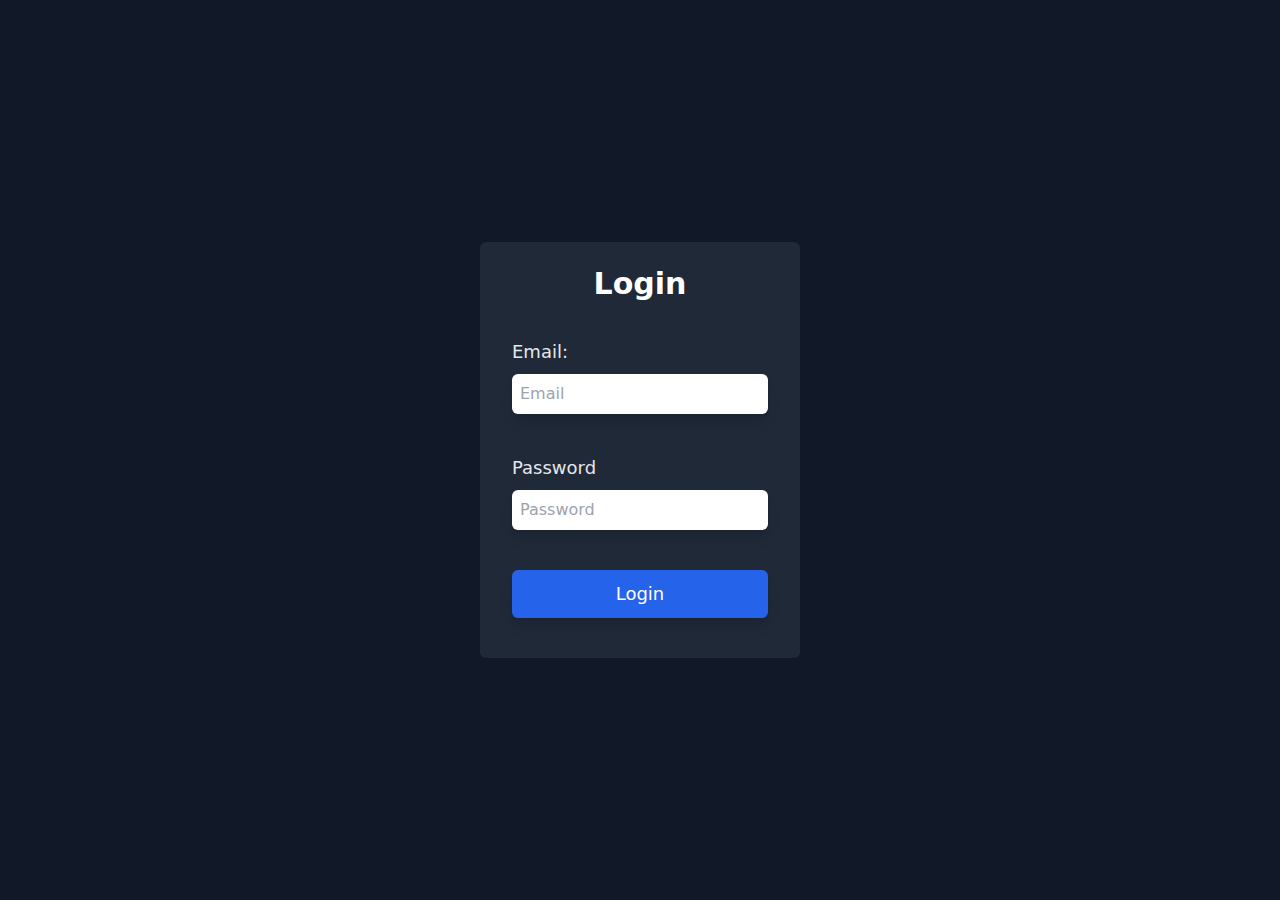
<file: login.html>
<!DOCTYPE html>
<html lang="en">
<head>
    <meta charset="UTF-8">
    <meta name="viewport" content="width=device-width, initial-scale=1.0">
    <title>Login Page</title>
    <link rel="stylesheet" href="./output.css">
</head>
<body class="bg-gray-900 flex h-screen justify-center items-center flex-col shadow-xl shadow-black">
    <div class="bg-gray-800 p-4 rounded-md w-80">
        <h1 class="text-center text-white font-bold text-3xl p-2 mb-3" >Login</h1>
        <div class="mb-2 p-4">
            <label for="" class="block text-gray-200 mb-2 text-lg ">
                Email:
            </label>
            <input type="email" name="" id="" placeholder="Email" class="rounded-md px-2 py-2 w-full shadow-lg focus:outline-none focus:outline-blue-400 focus:outline-1">
        </div>
        <div class="mb-2 p-4">
            <label for="" class="block text-gray-200 mb-2 text-lg  ">Password</label>
            <input type="password" name="" id="" placeholder="Password" class="rounded-md px-2 py-2 w-full shadow-lg focus:outline-none focus:outline-blue-400 focus:outline-1">
        </div>
        <div class="mb-2 p-4">
        <button type="submit" class="bg-blue-600 w-full rounded-md px-2 py-2.5 shadow-lg hover:bg-blue-800 text-white text-lg">Login</button>
    </div>
</div>
    
</body>
</html>
</file>
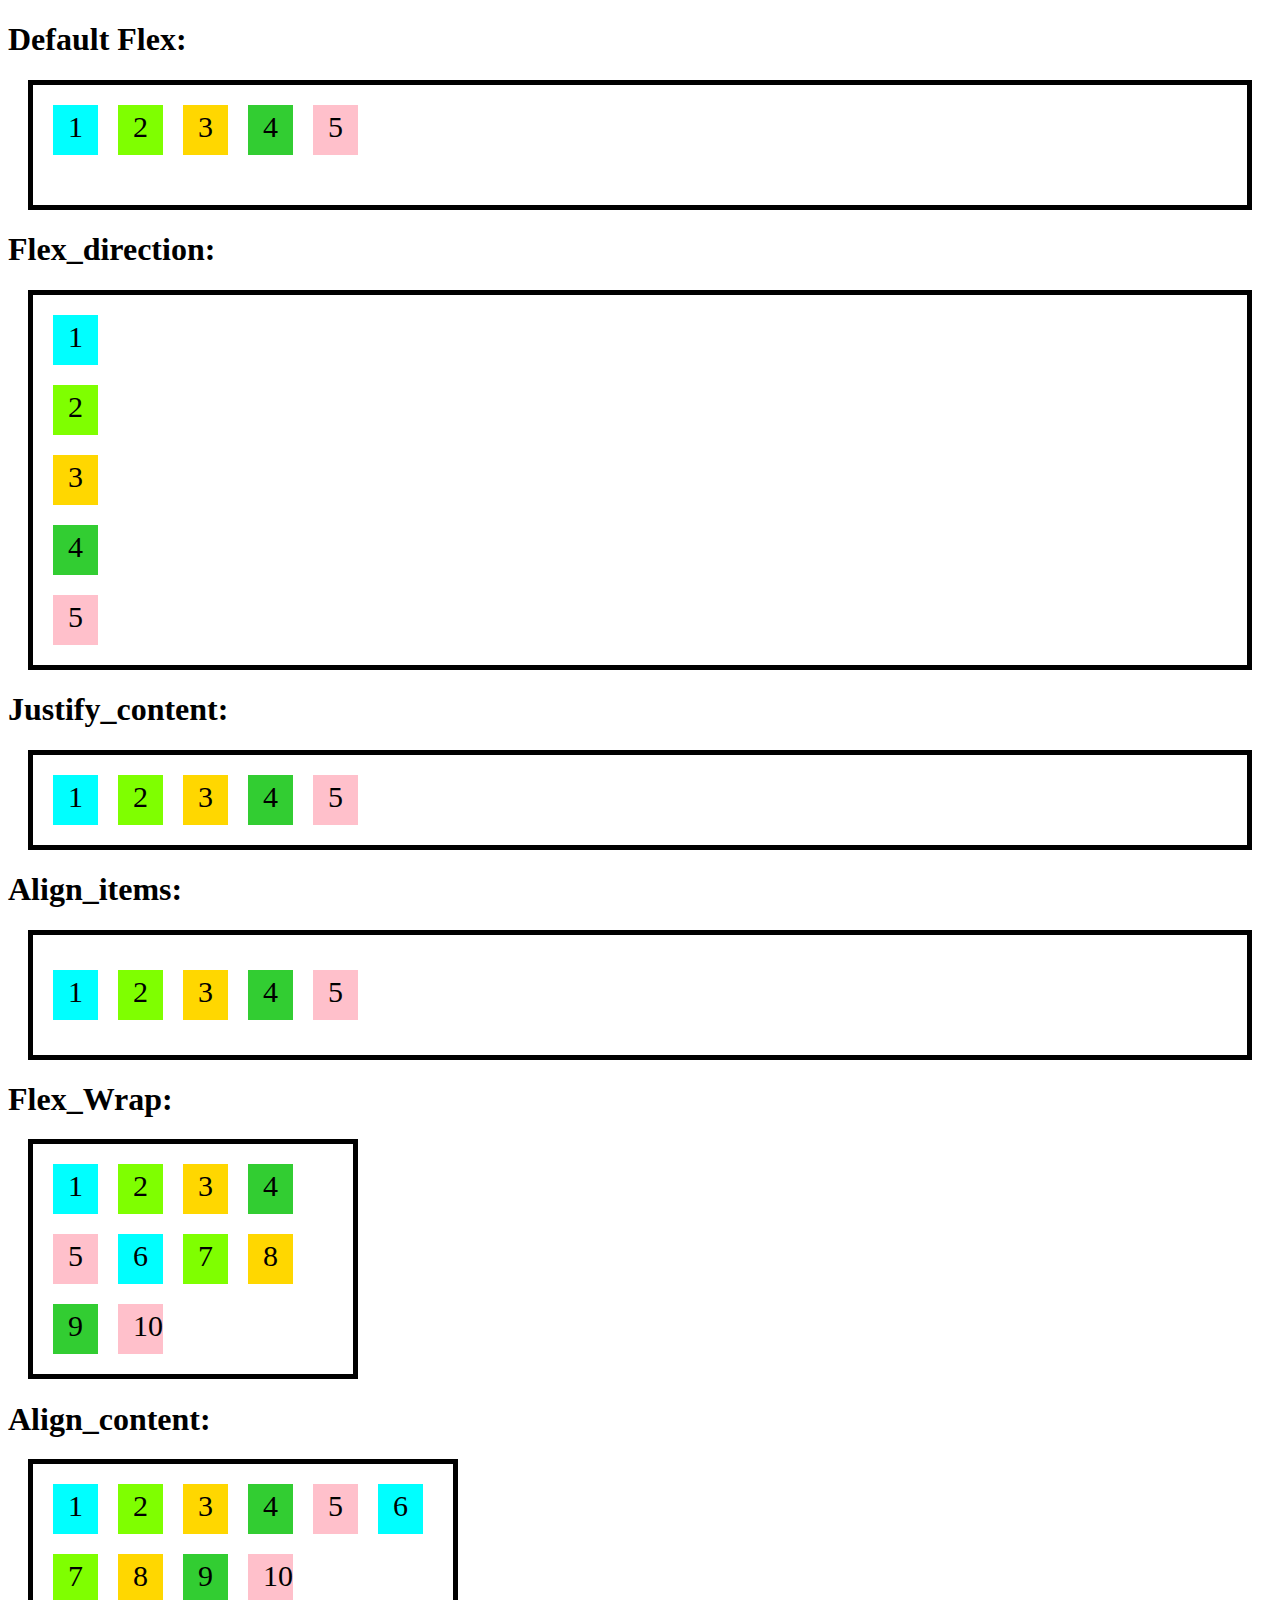
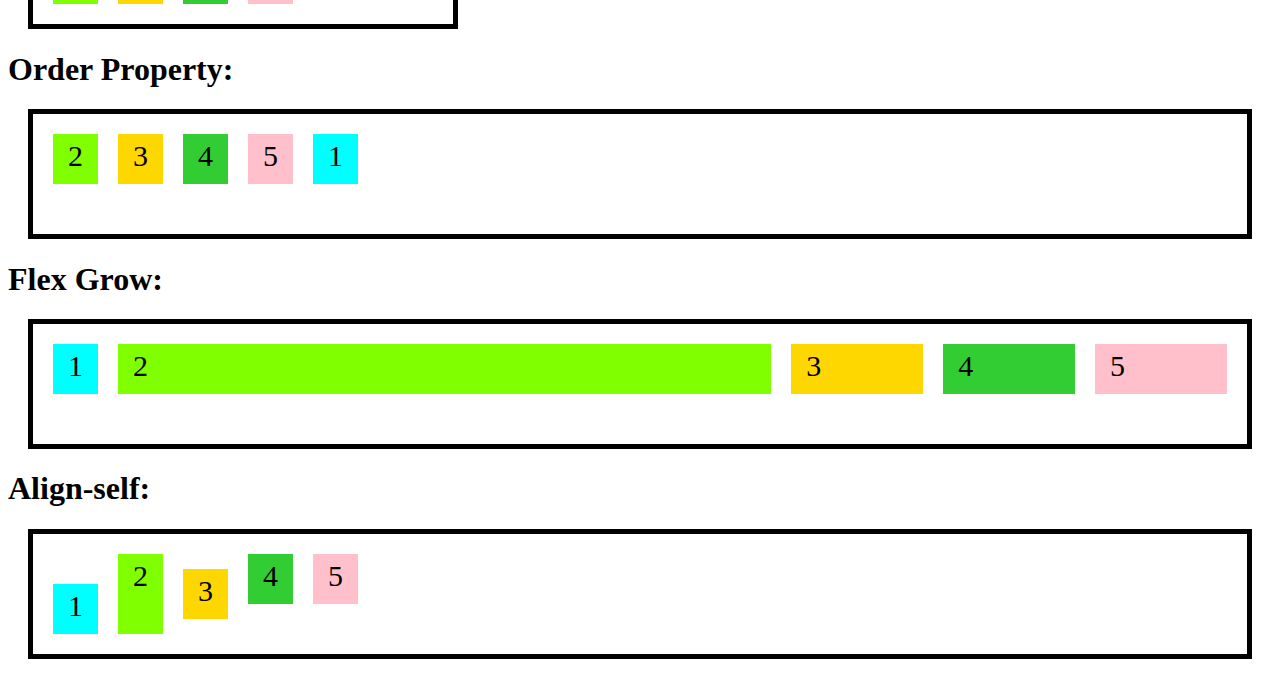
<file: 07_FlexBox/flexbox.html>
<!DOCTYPE html>
<html lang="en">
<head>
    <meta charset="UTF-8">
    <meta name="viewport" content="width=device-width, initial-scale=1.0">
    <title>FlexBox Masterclass</title>

    <style>
        .default{
            border: 5px solid black;
            height: 100px;
            margin: 20px;
            padding: 10px;
            display: flex;
        }
        .Flex_direction{
            border: 5px solid black;
            height: auto;
            margin: 20px;
            padding: 10px;
            display: flex;
            flex-direction: column;
        }

        .Justify_content{
            border: 5px solid black;
            height: auto;
            margin: 20px;
            padding: 10px;
            display: flex;
            justify-content: stretch;
        }

        .Align_items{
            border: 5px solid black;
            height: 100px;
            margin: 20px;
            padding: 10px;
            display: flex;
            align-items: center;
        }
        .Flex_Wrap{
            width: 300px;
            border: 5px solid black;
            height: auto;
            margin: 20px;
            padding: 10px;
            display: flex;
            flex-wrap: wrap;
        }
        .Align_content{
            border: 5px solid black;
            height: auto;
            width: 400px;
            margin: 20px;
            padding: 10px;
            display: flex;
            
        }
        .Flex_grow{
            border: 5px solid black;
            height: 100px;
            margin: 20px;
            padding: 10px;
            display: flex;
            flex-grow: 5;
        }
        .pastel-1{
            width: 15px;
            height: 40px;
            background-color: aqua;
            font-size: 30px;
            padding: 5px 15px;
            margin: 10px;
        }
        .pastel-2{

            height: 40px;
            width: 15px;
            background-color: chartreuse;
            font-size: 30px;
            padding: 5px 15px;
            margin: 10px;
            display: flex;
        }
        .pastel-3{
            height: 40px;
            width: 15px;
            background-color: gold;
            font-size: 30px;
            padding: 5px 15px;
            margin: 10px;
        }
        .pastel-4{
            height: 40px;
            width: 15px;
            background-color: limegreen;
            font-size: 30px;
            padding: 5px 15px;
            margin: 10px;
        }
        .pastel-5{
            height: 40px;
            width: 15px;
            background-color: pink;
            font-size: 30px;
            padding: 5px 15px;
            margin: 10px;
        }
        
    </style>
</head>

<body>
        <h1>Default Flex:</h1>
        <div class="default">
            <div class="pastel-1">1</div>
            <div class="pastel-2">2</div>
            <div class="pastel-3">3</div>
            <div class="pastel-4">4</div>
            <div class="pastel-5">5</div>
        </div>

    <h1>Flex_direction:</h1>
    <div class="Flex_direction">
        
            <div class="pastel-1">1</div>
            <div class="pastel-2">2</div>
            <div class="pastel-3">3</div>
            <div class="pastel-4">4</div>
            <div class="pastel-5">5</div>
        
    </div>
    <h1>Justify_content:</h1>
    <div class="Justify_content">
        <div class="pastel-1">1</div>
            <div class="pastel-2">2</div>
            <div class="pastel-3">3</div>
            <div class="pastel-4">4</div>
            <div class="pastel-5">5</div>
    </div>
    <h1>Align_items:</h1>
    <div class="Align_items">
        <div class="pastel-1">1</div>
            <div class="pastel-2">2</div>
            <div class="pastel-3">3</div>
            <div class="pastel-4">4</div>
            <div class="pastel-5">5</div>
    </div>
    <h1>Flex_Wrap:</h1>
    <div class="Flex_Wrap">
        <div class="pastel-1">1</div>
            <div class="pastel-2">2</div>
            <div class="pastel-3">3</div>
            <div class="pastel-4">4</div>
            <div class="pastel-5">5</div>
            <div class="pastel-1">6</div>
            <div class="pastel-2">7</div>
            <div class="pastel-3">8</div>
            <div class="pastel-4">9</div>
            <div class="pastel-5">10</div>
    </div>
    <h1>Align_content:</h1>
    <div class="Align_content" style="flex-wrap: wrap;
    align-content:center;">
        
            <div class="pastel-1" >1</div>
            <div class="pastel-2">2</div>
            <div class="pastel-3">3</div>
            <div class="pastel-4">4</div>
            <div class="pastel-5">5</div>
            <div class="pastel-1">6</div>
            <div class="pastel-2">7</div>
            <div class="pastel-3">8</div>
            <div class="pastel-4">9</div>
            <div class="pastel-5">10</div>
    </div>
    <h1>Order Property:</h1>
    <div class="default">
        <div class="square" style="order: 5;">
            <div class="pastel-1" >1</div></div>
            <div class="pastel-2">2</div>
            <div class="pastel-3">3</div>
            <div class="pastel-4">4</div>
            <div class="pastel-5">5</div>
        
    </div>
    <h1>Flex Grow:</h1>
    <div class="Flex_grow">
        <div class="pastel-1" style="flex-grow: 0;">1</div>
        <div class="pastel-2" style="flex-grow: 7;">2</div>
        <div class="pastel-3" style="flex-grow: 1;">3</div>
        <div class="pastel-4" style="flex-grow: 1;">4</div>
        <div class="pastel-5" style="flex-grow: 1;">5</div>
    </div>
    <h1>Align-self:</h1>
    <div class="default">
        
            <div class="pastel-1" style="align-self: flex-end;">1</div>
            <div class="pastel-2" style="align-self: stretch;height: auto">2</div>
            <div class="pastel-3" style="align-self: center;">3</div>
            <div class="pastel-4" style="align-self: self-start;">4</div>
            <div class="pastel-5">5</div>
        
    </div>
</body>
</html>
</file>
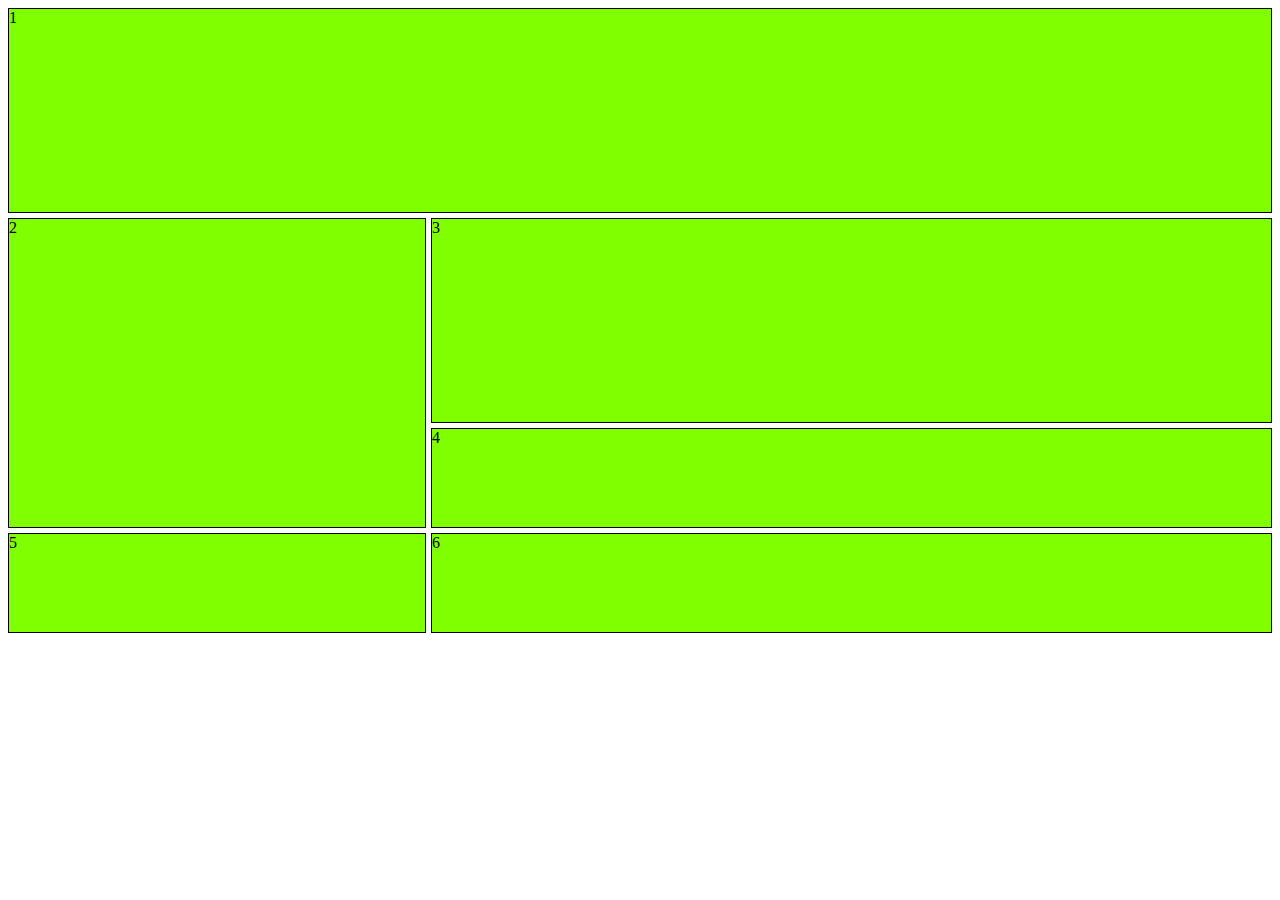
<file: 08_grid/gridbasics.html>
<!DOCTYPE html>
<html lang="en">
<head>
    <meta charset="UTF-8">
    <meta name="viewport" content="width=device-width, initial-scale=1.0">
    <title>Grid Intro</title>
    <style>
        .grid-container{
            display: grid;
            grid-template-columns: 1fr 1fr 1fr;
            grid-template-rows: repeat(6,100px);
            gap: 5px;
        }
        .item{
            background-color: chartreuse;
            border: 1px solid black;
            
        }
        .item1{
            grid-column: 1/4;
            grid-row: 1/3;
            
        }
        .item2{
            grid-column: 1/2;
            grid-row: 3/6;

        }
        .item3{
            grid-column: 2/4;
            grid-row: 3/5;
        }
        .item4{
            grid-column: 2/4;
        }
        .item6{
            grid-column: 2/4;
        }
    </style>
</head>
<body>
    <div class="grid-container">
        <div class="item item1">1</div>
        <div class="item item2">2</div>
        <div class="item item3">3</div>
        <div class="item item4">4</div>
        <div class="item item5">5</div>
        <div class="item item6">6</div>
    </div>
</body>
</html>
</file>
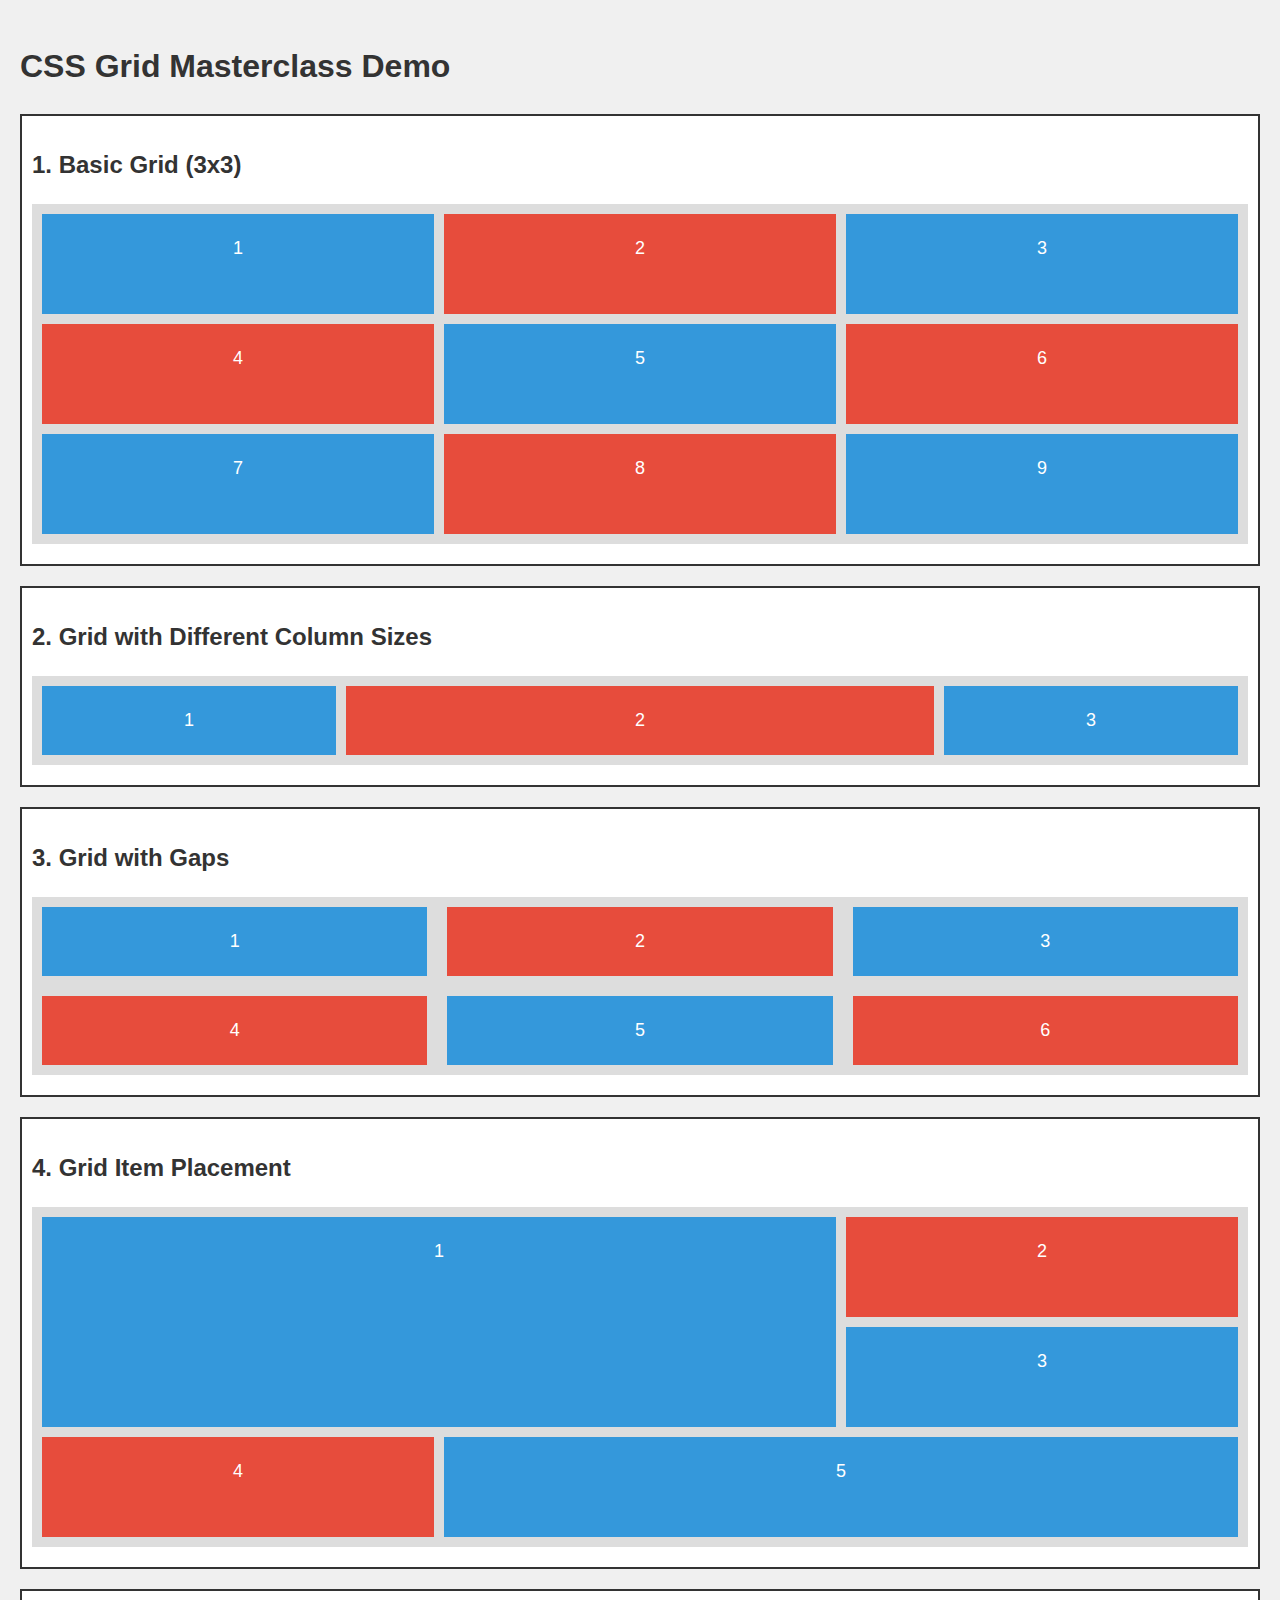
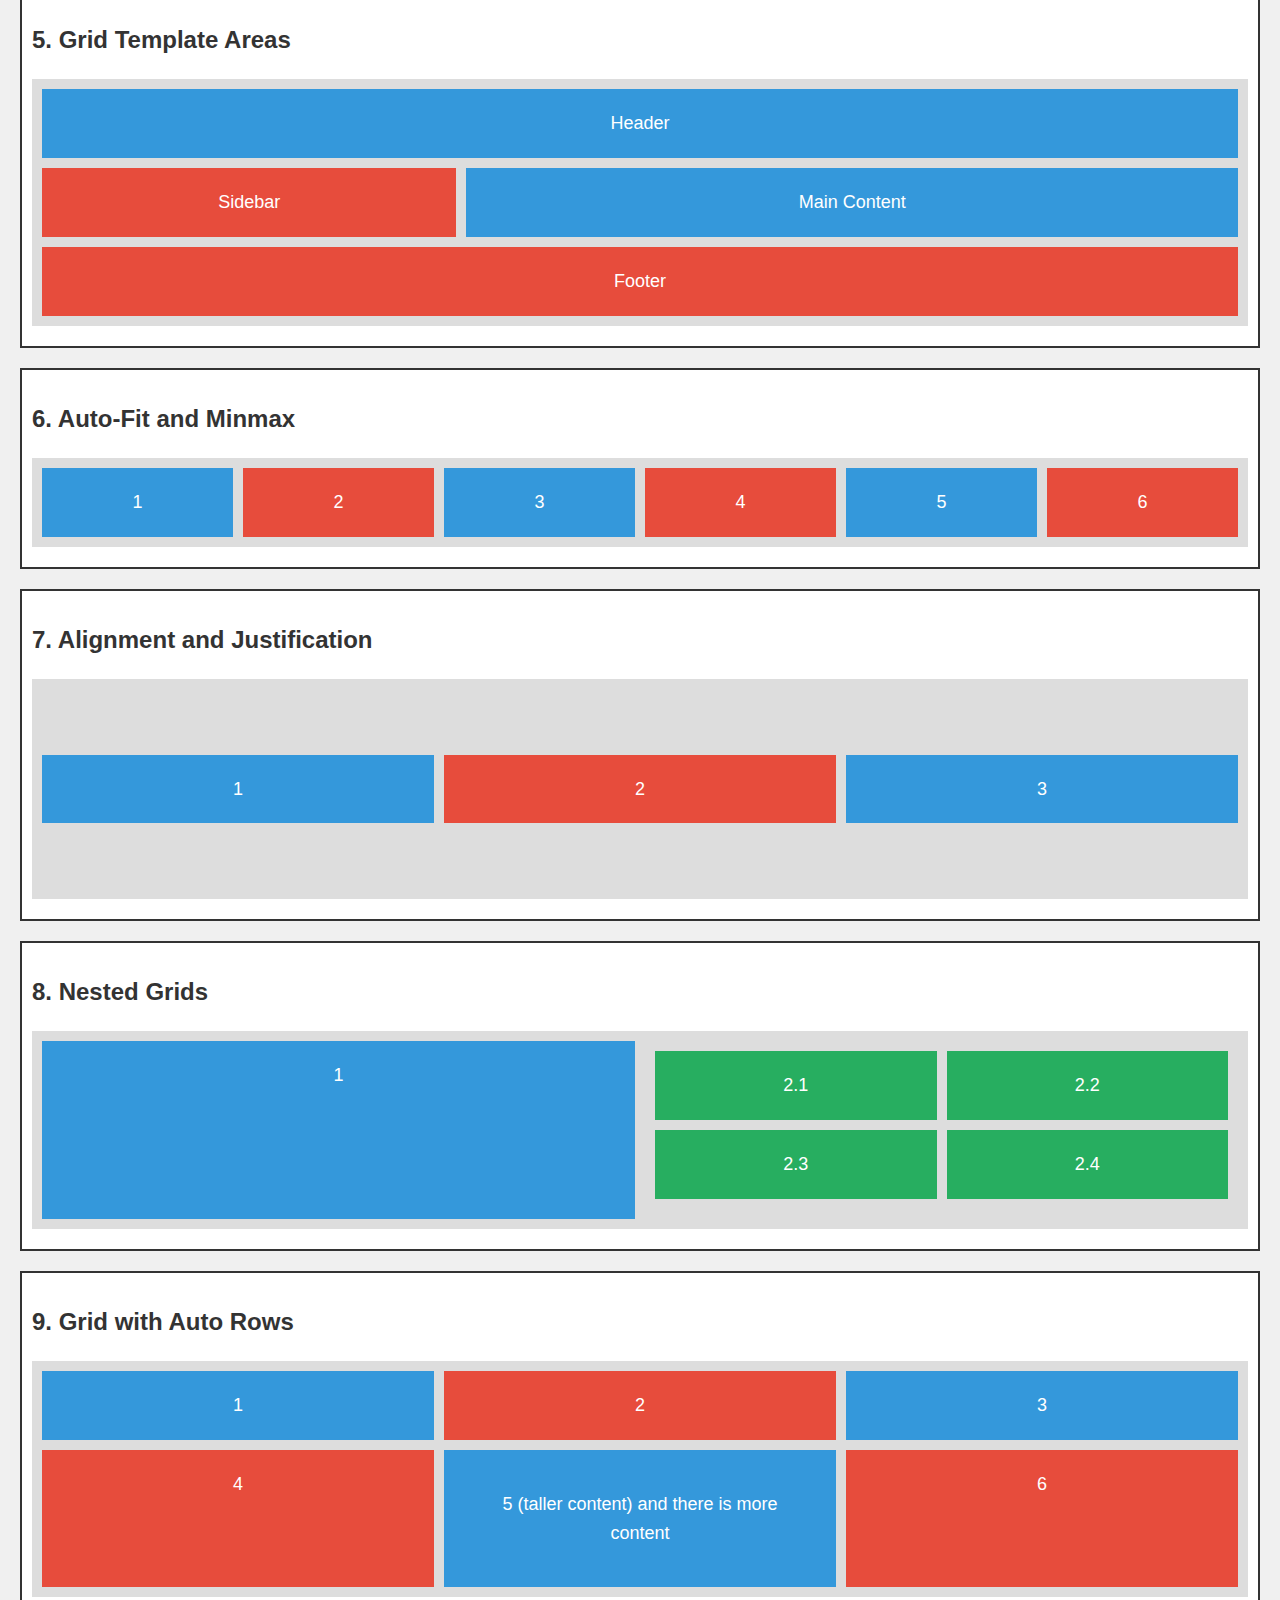
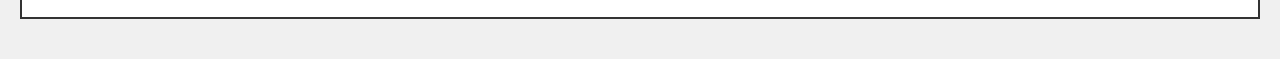
<file: 08_grid/gridMasterClass.html>
<!DOCTYPE html>
<html lang="en">
  <head>
    <meta charset="UTF-8" />
    <meta name="viewport" content="width=device-width, initial-scale=1.0" />
    <title>CSS Grid Masterclass Demo</title>
    <style>
      body {
        font-family: Arial, sans-serif;
        line-height: 1.6;
        margin: 0;
        padding: 20px;
        background-color: #f0f0f0;
      }
      h1,
      h2 {
        color: #333;
      }
      .container {
        background-color: #fff;
        border: 2px solid #333;
        margin-bottom: 20px;
        padding: 10px;
      }
      .grid-container {
        display: grid;
        gap: 10px;
        background-color: #ddd;
        padding: 10px;
        margin-bottom: 10px;
      }
      .box {
        background-color: #3498db;
        color: white;
        padding: 20px;
        font-size: 18px;
        text-align: center;
      }
      .box:nth-child(even) {
        background-color: #e74c3c;
      }
    </style>
  </head>
  <body>
    <h1>CSS Grid Masterclass Demo</h1>

    <div class="container">
      <h2>1. Basic Grid (3x3)</h2>
      <div
        class="grid-container"
        style="
          grid-template-columns: repeat(3, 1fr);
          grid-template-rows: repeat(3, 100px);
        "
      >
        <div class="box">1</div>
        <div class="box">2</div>
        <div class="box">3</div>
        <div class="box">4</div>
        <div class="box">5</div>
        <div class="box">6</div>
        <div class="box">7</div>
        <div class="box">8</div>
        <div class="box">9</div>
      </div>
    </div>

    <div class="container">
      <h2>2. Grid with Different Column Sizes</h2>
      <div class="grid-container" style="grid-template-columns: 1fr 2fr 1fr">
        <div class="box">1</div>
        <div class="box">2</div>
        <div class="box">3</div>
      </div>
    </div>

    <div class="container">
      <h2>3. Grid with Gaps</h2>
      <div
        class="grid-container"
        style="grid-template-columns: repeat(3, 1fr); gap: 20px"
      >
        <div class="box">1</div>
        <div class="box">2</div>
        <div class="box">3</div>
        <div class="box">4</div>
        <div class="box">5</div>
        <div class="box">6</div>
      </div>
    </div>

    <div class="container">
      <h2>4. Grid Item Placement</h2>
      <div
        class="grid-container"
        style="
          grid-template-columns: repeat(3, 1fr);
          grid-template-rows: repeat(3, 100px);
        "
      >
        <div class="box" style="grid-column: 1/3; grid-row: 1/3">1</div>
        <div class="box">2</div>
        <div class="box">3</div>
        <div class="box">4</div>
        <div class="box" style="grid-column: 2/4">5</div>
      </div>
    </div>

    <div class="container">
      <h2>5. Grid Template Areas</h2>
      <div
        class="grid-container"
        style="
          grid-template-areas: 'header header header ' 'sidebar main main ' ' footer footer footer ';
        "
      >
        <div class="box" style="grid-area: header">Header</div>
        <div class="box" style="grid-area: sidebar">Sidebar</div>
        <div class="box" style="grid-area: main">Main Content</div>
        <div class="box" style="grid-area: footer">Footer</div>
      </div>
    </div>

    <div class="container">
      <h2>6. Auto-Fit and Minmax</h2>
      <div
        class="grid-container"
        style="grid-template-columns: repeat(auto-fit, minmax(100px, 1fr))"
      >
        <div class="box">1</div>
        <div class="box">2</div>
        <div class="box">3</div>
        <div class="box">4</div>
        <div class="box">5</div>
        <div class="box">6</div>
      </div>
    </div>

    <div class="container">
      <h2>7. Alignment and Justification</h2>
      <div
        class="grid-container"
        style="
          grid-template-columns: repeat(3, 1fr);
          height: 200px;

          align-items: center;
        "
      >
        <div class="box">1</div>
        <div class="box">2</div>
        <div class="box">3</div>
      </div>
    </div>

    <div class="container">
      <h2>8. Nested Grids</h2>
      <div class="grid-container" style="grid-template-columns: 1fr 1fr">
        <div class="box">1</div>
        <div class="grid-container" style="grid-template-columns: 1fr 1fr">
          <div class="box" style="background-color: #27ae60">2.1</div>
          <div class="box" style="background-color: #27ae60">2.2</div>
          <div class="box" style="background-color: #27ae60">2.3</div>
          <div class="box" style="background-color: #27ae60">2.4</div>
        </div>
      </div>
    </div>

    <div class="container">
      <h2>9. Grid with Auto Rows</h2>
      <div class="grid-container" style="grid-template-columns: repeat(3, 1fr)">
        <div class="box">1</div>
        <div class="box">2</div>
        <div class="box">3</div>
        <div class="box">4</div>
        <div class="box" style="padding: 40px">
          5 (taller content) and there is more content
        </div>
        <div class="box">6</div>
      </div>
    </div>
  </body>
</html>
</file>
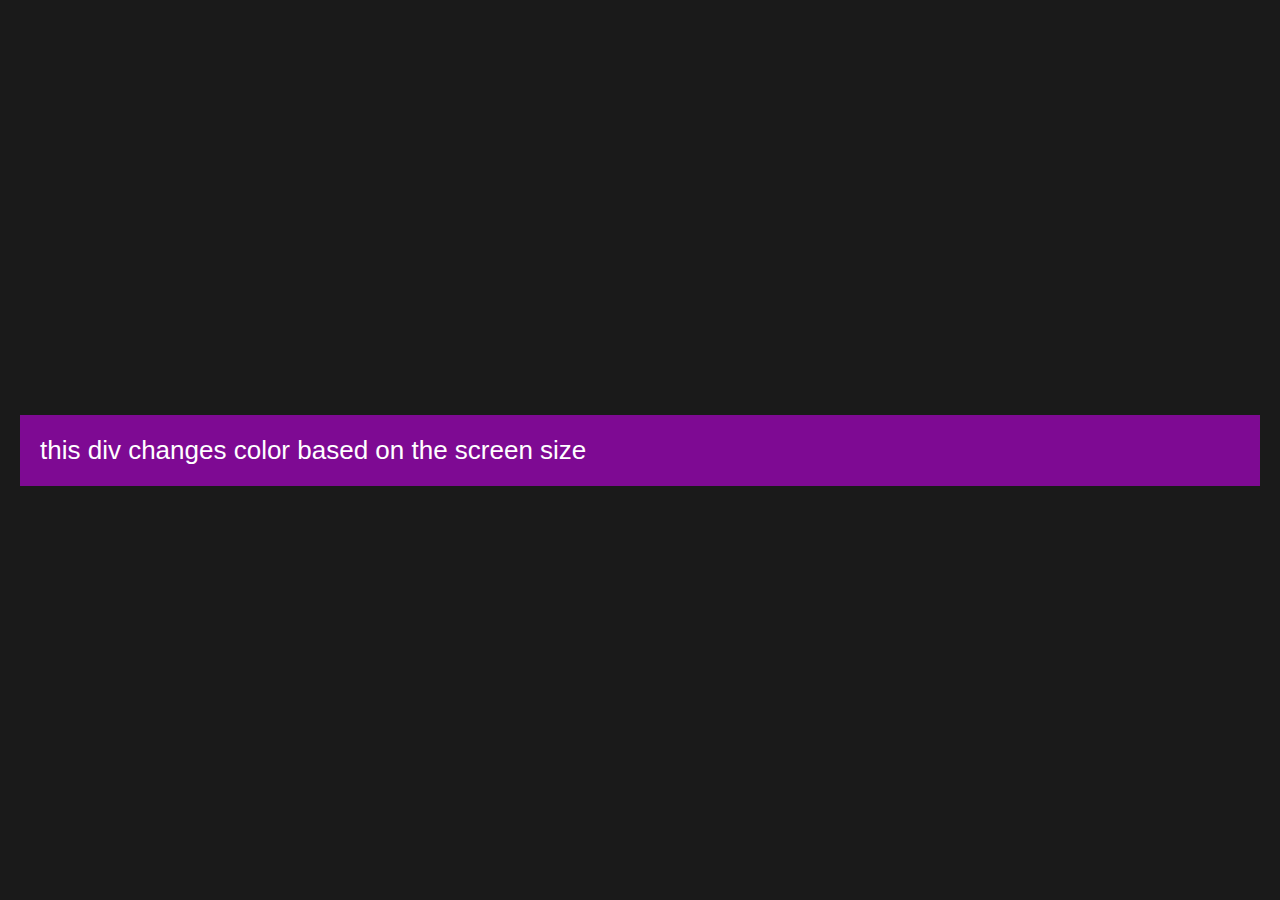
<file: 09_responsive/breakPoint.html>
<!DOCTYPE html>
<html lang="en">
  <head>
    <meta charset="UTF-8" />
    <meta name="viewport" content="width=device-width, initial-scale=1.0" />
    <title>Responsive design</title>
    <style>
      body {
        margin: 0;
        padding: 0;
        font-family: Arial, Helvetica, sans-serif;
        display: flex;
        justify-content: center;
        align-items: center;
        height: 100vh;
        background-color: #1a1a1a;
      }
      .responsive-div {
        width: 100%;
        max-width: 1200px;
        padding: 20px;
        color: #fff;
        font-size: 26px;
        background-color: #7e0a93;
      }
      @media (max-width: 600px) {
        body {
          align-items: flex-start;
        }
        .responsive-div {
          background-color: #3498db;
        }
      }
      @media (min-width: 601px) and (max-width: 1024px) {
        body {
          align-items: center;
        }
        .responsive-div {
          background-color: #e74c3c;
        }
      }
    </style>
  </head>
  <body>
    <div class="responsive-div">
      this div changes color based on the screen size
    </div>
  </body>
</html>
</file>
<file: output.css>
*, ::before, ::after {
  --tw-border-spacing-x: 0;
  --tw-border-spacing-y: 0;
  --tw-translate-x: 0;
  --tw-translate-y: 0;
  --tw-rotate: 0;
  --tw-skew-x: 0;
  --tw-skew-y: 0;
  --tw-scale-x: 1;
  --tw-scale-y: 1;
  --tw-pan-x:  ;
  --tw-pan-y:  ;
  --tw-pinch-zoom:  ;
  --tw-scroll-snap-strictness: proximity;
  --tw-gradient-from-position:  ;
  --tw-gradient-via-position:  ;
  --tw-gradient-to-position:  ;
  --tw-ordinal:  ;
  --tw-slashed-zero:  ;
  --tw-numeric-figure:  ;
  --tw-numeric-spacing:  ;
  --tw-numeric-fraction:  ;
  --tw-ring-inset:  ;
  --tw-ring-offset-width: 0px;
  --tw-ring-offset-color: #fff;
  --tw-ring-color: rgb(59 130 246 / 0.5);
  --tw-ring-offset-shadow: 0 0 #0000;
  --tw-ring-shadow: 0 0 #0000;
  --tw-shadow: 0 0 #0000;
  --tw-shadow-colored: 0 0 #0000;
  --tw-blur:  ;
  --tw-brightness:  ;
  --tw-contrast:  ;
  --tw-grayscale:  ;
  --tw-hue-rotate:  ;
  --tw-invert:  ;
  --tw-saturate:  ;
  --tw-sepia:  ;
  --tw-drop-shadow:  ;
  --tw-backdrop-blur:  ;
  --tw-backdrop-brightness:  ;
  --tw-backdrop-contrast:  ;
  --tw-backdrop-grayscale:  ;
  --tw-backdrop-hue-rotate:  ;
  --tw-backdrop-invert:  ;
  --tw-backdrop-opacity:  ;
  --tw-backdrop-saturate:  ;
  --tw-backdrop-sepia:  ;
  --tw-contain-size:  ;
  --tw-contain-layout:  ;
  --tw-contain-paint:  ;
  --tw-contain-style:  ;
}

::backdrop {
  --tw-border-spacing-x: 0;
  --tw-border-spacing-y: 0;
  --tw-translate-x: 0;
  --tw-translate-y: 0;
  --tw-rotate: 0;
  --tw-skew-x: 0;
  --tw-skew-y: 0;
  --tw-scale-x: 1;
  --tw-scale-y: 1;
  --tw-pan-x:  ;
  --tw-pan-y:  ;
  --tw-pinch-zoom:  ;
  --tw-scroll-snap-strictness: proximity;
  --tw-gradient-from-position:  ;
  --tw-gradient-via-position:  ;
  --tw-gradient-to-position:  ;
  --tw-ordinal:  ;
  --tw-slashed-zero:  ;
  --tw-numeric-figure:  ;
  --tw-numeric-spacing:  ;
  --tw-numeric-fraction:  ;
  --tw-ring-inset:  ;
  --tw-ring-offset-width: 0px;
  --tw-ring-offset-color: #fff;
  --tw-ring-color: rgb(59 130 246 / 0.5);
  --tw-ring-offset-shadow: 0 0 #0000;
  --tw-ring-shadow: 0 0 #0000;
  --tw-shadow: 0 0 #0000;
  --tw-shadow-colored: 0 0 #0000;
  --tw-blur:  ;
  --tw-brightness:  ;
  --tw-contrast:  ;
  --tw-grayscale:  ;
  --tw-hue-rotate:  ;
  --tw-invert:  ;
  --tw-saturate:  ;
  --tw-sepia:  ;
  --tw-drop-shadow:  ;
  --tw-backdrop-blur:  ;
  --tw-backdrop-brightness:  ;
  --tw-backdrop-contrast:  ;
  --tw-backdrop-grayscale:  ;
  --tw-backdrop-hue-rotate:  ;
  --tw-backdrop-invert:  ;
  --tw-backdrop-opacity:  ;
  --tw-backdrop-saturate:  ;
  --tw-backdrop-sepia:  ;
  --tw-contain-size:  ;
  --tw-contain-layout:  ;
  --tw-contain-paint:  ;
  --tw-contain-style:  ;
}

/*
! tailwindcss v3.4.16 | MIT License | https://tailwindcss.com
*/

/*
1. Prevent padding and border from affecting element width. (https://github.com/mozdevs/cssremedy/issues/4)
2. Allow adding a border to an element by just adding a border-width. (https://github.com/tailwindcss/tailwindcss/pull/116)
*/

*,
::before,
::after {
  box-sizing: border-box;
  /* 1 */
  border-width: 0;
  /* 2 */
  border-style: solid;
  /* 2 */
  border-color: #e5e7eb;
  /* 2 */
}

::before,
::after {
  --tw-content: '';
}

/*
1. Use a consistent sensible line-height in all browsers.
2. Prevent adjustments of font size after orientation changes in iOS.
3. Use a more readable tab size.
4. Use the user's configured `sans` font-family by default.
5. Use the user's configured `sans` font-feature-settings by default.
6. Use the user's configured `sans` font-variation-settings by default.
7. Disable tap highlights on iOS
*/

html,
:host {
  line-height: 1.5;
  /* 1 */
  -webkit-text-size-adjust: 100%;
  /* 2 */
  -moz-tab-size: 4;
  /* 3 */
  -o-tab-size: 4;
     tab-size: 4;
  /* 3 */
  font-family: ui-sans-serif, system-ui, sans-serif, "Apple Color Emoji", "Segoe UI Emoji", "Segoe UI Symbol", "Noto Color Emoji";
  /* 4 */
  font-feature-settings: normal;
  /* 5 */
  font-variation-settings: normal;
  /* 6 */
  -webkit-tap-highlight-color: transparent;
  /* 7 */
}

/*
1. Remove the margin in all browsers.
2. Inherit line-height from `html` so users can set them as a class directly on the `html` element.
*/

body {
  margin: 0;
  /* 1 */
  line-height: inherit;
  /* 2 */
}

/*
1. Add the correct height in Firefox.
2. Correct the inheritance of border color in Firefox. (https://bugzilla.mozilla.org/show_bug.cgi?id=190655)
3. Ensure horizontal rules are visible by default.
*/

hr {
  height: 0;
  /* 1 */
  color: inherit;
  /* 2 */
  border-top-width: 1px;
  /* 3 */
}

/*
Add the correct text decoration in Chrome, Edge, and Safari.
*/

abbr:where([title]) {
  -webkit-text-decoration: underline dotted;
          text-decoration: underline dotted;
}

/*
Remove the default font size and weight for headings.
*/

h1,
h2,
h3,
h4,
h5,
h6 {
  font-size: inherit;
  font-weight: inherit;
}

/*
Reset links to optimize for opt-in styling instead of opt-out.
*/

a {
  color: inherit;
  text-decoration: inherit;
}

/*
Add the correct font weight in Edge and Safari.
*/

b,
strong {
  font-weight: bolder;
}

/*
1. Use the user's configured `mono` font-family by default.
2. Use the user's configured `mono` font-feature-settings by default.
3. Use the user's configured `mono` font-variation-settings by default.
4. Correct the odd `em` font sizing in all browsers.
*/

code,
kbd,
samp,
pre {
  font-family: ui-monospace, SFMono-Regular, Menlo, Monaco, Consolas, "Liberation Mono", "Courier New", monospace;
  /* 1 */
  font-feature-settings: normal;
  /* 2 */
  font-variation-settings: normal;
  /* 3 */
  font-size: 1em;
  /* 4 */
}

/*
Add the correct font size in all browsers.
*/

small {
  font-size: 80%;
}

/*
Prevent `sub` and `sup` elements from affecting the line height in all browsers.
*/

sub,
sup {
  font-size: 75%;
  line-height: 0;
  position: relative;
  vertical-align: baseline;
}

sub {
  bottom: -0.25em;
}

sup {
  top: -0.5em;
}

/*
1. Remove text indentation from table contents in Chrome and Safari. (https://bugs.chromium.org/p/chromium/issues/detail?id=999088, https://bugs.webkit.org/show_bug.cgi?id=201297)
2. Correct table border color inheritance in all Chrome and Safari. (https://bugs.chromium.org/p/chromium/issues/detail?id=935729, https://bugs.webkit.org/show_bug.cgi?id=195016)
3. Remove gaps between table borders by default.
*/

table {
  text-indent: 0;
  /* 1 */
  border-color: inherit;
  /* 2 */
  border-collapse: collapse;
  /* 3 */
}

/*
1. Change the font styles in all browsers.
2. Remove the margin in Firefox and Safari.
3. Remove default padding in all browsers.
*/

button,
input,
optgroup,
select,
textarea {
  font-family: inherit;
  /* 1 */
  font-feature-settings: inherit;
  /* 1 */
  font-variation-settings: inherit;
  /* 1 */
  font-size: 100%;
  /* 1 */
  font-weight: inherit;
  /* 1 */
  line-height: inherit;
  /* 1 */
  letter-spacing: inherit;
  /* 1 */
  color: inherit;
  /* 1 */
  margin: 0;
  /* 2 */
  padding: 0;
  /* 3 */
}

/*
Remove the inheritance of text transform in Edge and Firefox.
*/

button,
select {
  text-transform: none;
}

/*
1. Correct the inability to style clickable types in iOS and Safari.
2. Remove default button styles.
*/

button,
input:where([type='button']),
input:where([type='reset']),
input:where([type='submit']) {
  -webkit-appearance: button;
  /* 1 */
  background-color: transparent;
  /* 2 */
  background-image: none;
  /* 2 */
}

/*
Use the modern Firefox focus style for all focusable elements.
*/

:-moz-focusring {
  outline: auto;
}

/*
Remove the additional `:invalid` styles in Firefox. (https://github.com/mozilla/gecko-dev/blob/2f9eacd9d3d995c937b4251a5557d95d494c9be1/layout/style/res/forms.css#L728-L737)
*/

:-moz-ui-invalid {
  box-shadow: none;
}

/*
Add the correct vertical alignment in Chrome and Firefox.
*/

progress {
  vertical-align: baseline;
}

/*
Correct the cursor style of increment and decrement buttons in Safari.
*/

::-webkit-inner-spin-button,
::-webkit-outer-spin-button {
  height: auto;
}

/*
1. Correct the odd appearance in Chrome and Safari.
2. Correct the outline style in Safari.
*/

[type='search'] {
  -webkit-appearance: textfield;
  /* 1 */
  outline-offset: -2px;
  /* 2 */
}

/*
Remove the inner padding in Chrome and Safari on macOS.
*/

::-webkit-search-decoration {
  -webkit-appearance: none;
}

/*
1. Correct the inability to style clickable types in iOS and Safari.
2. Change font properties to `inherit` in Safari.
*/

::-webkit-file-upload-button {
  -webkit-appearance: button;
  /* 1 */
  font: inherit;
  /* 2 */
}

/*
Add the correct display in Chrome and Safari.
*/

summary {
  display: list-item;
}

/*
Removes the default spacing and border for appropriate elements.
*/

blockquote,
dl,
dd,
h1,
h2,
h3,
h4,
h5,
h6,
hr,
figure,
p,
pre {
  margin: 0;
}

fieldset {
  margin: 0;
  padding: 0;
}

legend {
  padding: 0;
}

ol,
ul,
menu {
  list-style: none;
  margin: 0;
  padding: 0;
}

/*
Reset default styling for dialogs.
*/

dialog {
  padding: 0;
}

/*
Prevent resizing textareas horizontally by default.
*/

textarea {
  resize: vertical;
}

/*
1. Reset the default placeholder opacity in Firefox. (https://github.com/tailwindlabs/tailwindcss/issues/3300)
2. Set the default placeholder color to the user's configured gray 400 color.
*/

input::-moz-placeholder, textarea::-moz-placeholder {
  opacity: 1;
  /* 1 */
  color: #9ca3af;
  /* 2 */
}

input::placeholder,
textarea::placeholder {
  opacity: 1;
  /* 1 */
  color: #9ca3af;
  /* 2 */
}

/*
Set the default cursor for buttons.
*/

button,
[role="button"] {
  cursor: pointer;
}

/*
Make sure disabled buttons don't get the pointer cursor.
*/

:disabled {
  cursor: default;
}

/*
1. Make replaced elements `display: block` by default. (https://github.com/mozdevs/cssremedy/issues/14)
2. Add `vertical-align: middle` to align replaced elements more sensibly by default. (https://github.com/jensimmons/cssremedy/issues/14#issuecomment-634934210)
   This can trigger a poorly considered lint error in some tools but is included by design.
*/

img,
svg,
video,
canvas,
audio,
iframe,
embed,
object {
  display: block;
  /* 1 */
  vertical-align: middle;
  /* 2 */
}

/*
Constrain images and videos to the parent width and preserve their intrinsic aspect ratio. (https://github.com/mozdevs/cssremedy/issues/14)
*/

img,
video {
  max-width: 100%;
  height: auto;
}

/* Make elements with the HTML hidden attribute stay hidden by default */

[hidden]:where(:not([hidden="until-found"])) {
  display: none;
}

.sr-only {
  position: absolute;
  width: 1px;
  height: 1px;
  padding: 0;
  margin: -1px;
  overflow: hidden;
  clip: rect(0, 0, 0, 0);
  white-space: nowrap;
  border-width: 0;
}

.absolute {
  position: absolute;
}

.relative {
  position: relative;
}

.-inset-0\.5 {
  inset: -0.125rem;
}

.-inset-1\.5 {
  inset: -0.375rem;
}

.inset-0 {
  inset: 0px;
}

.inset-y-0 {
  top: 0px;
  bottom: 0px;
}

.left-0 {
  left: 0px;
}

.left-\[max\(50\%\2c 25rem\)\] {
  left: max(50%,25rem);
}

.right-0 {
  right: 0px;
}

.top-0 {
  top: 0px;
}

.left-1\/2 {
  left: 50%;
}

.top-1\/2 {
  top: 50%;
}

.isolate {
  isolation: isolate;
}

.-z-10 {
  z-index: -10;
}

.mx-auto {
  margin-left: auto;
  margin-right: auto;
}

.-ml-12 {
  margin-left: -3rem;
}

.-mt-12 {
  margin-top: -3rem;
}

.mb-2 {
  margin-bottom: 0.5rem;
}

.mb-3 {
  margin-bottom: 0.75rem;
}

.ml-3 {
  margin-left: 0.75rem;
}

.mt-1 {
  margin-top: 0.25rem;
}

.mt-16 {
  margin-top: 4rem;
}

.mt-2 {
  margin-top: 0.5rem;
}

.mt-6 {
  margin-top: 1.5rem;
}

.mt-8 {
  margin-top: 2rem;
}

.mt-10 {
  margin-top: 2.5rem;
}

.block {
  display: block;
}

.flex {
  display: flex;
}

.inline-flex {
  display: inline-flex;
}

.grid {
  display: grid;
}

.hidden {
  display: none;
}

.size-5 {
  width: 1.25rem;
  height: 1.25rem;
}

.size-6 {
  width: 1.5rem;
  height: 1.5rem;
}

.size-8 {
  width: 2rem;
  height: 2rem;
}

.size-\[64rem\] {
  width: 64rem;
  height: 64rem;
}

.h-16 {
  height: 4rem;
}

.h-8 {
  height: 2rem;
}

.h-\[64rem\] {
  height: 64rem;
}

.h-screen {
  height: 100vh;
}

.h-80 {
  height: 20rem;
}

.w-80 {
  width: 20rem;
}

.w-\[128rem\] {
  width: 128rem;
}

.w-\[48rem\] {
  width: 48rem;
}

.w-auto {
  width: auto;
}

.w-full {
  width: 100%;
}

.w-\[57rem\] {
  width: 57rem;
}

.w-fit {
  width: -moz-fit-content;
  width: fit-content;
}

.max-w-2xl {
  max-width: 42rem;
}

.max-w-7xl {
  max-width: 80rem;
}

.max-w-none {
  max-width: none;
}

.max-w-xl {
  max-width: 36rem;
}

.max-w-md {
  max-width: 28rem;
}

.flex-1 {
  flex: 1 1 0%;
}

.flex-none {
  flex: none;
}

.shrink-0 {
  flex-shrink: 0;
}

.-translate-x-1\/2 {
  --tw-translate-x: -50%;
  transform: translate(var(--tw-translate-x), var(--tw-translate-y)) rotate(var(--tw-rotate)) skewX(var(--tw-skew-x)) skewY(var(--tw-skew-y)) scaleX(var(--tw-scale-x)) scaleY(var(--tw-scale-y));
}

.-translate-y-1\/2 {
  --tw-translate-y: -50%;
  transform: translate(var(--tw-translate-x), var(--tw-translate-y)) rotate(var(--tw-rotate)) skewX(var(--tw-skew-x)) skewY(var(--tw-skew-y)) scaleX(var(--tw-scale-x)) scaleY(var(--tw-scale-y));
}

.scale-100 {
  --tw-scale-x: 1;
  --tw-scale-y: 1;
  transform: translate(var(--tw-translate-x), var(--tw-translate-y)) rotate(var(--tw-rotate)) skewX(var(--tw-skew-x)) skewY(var(--tw-skew-y)) scaleX(var(--tw-scale-x)) scaleY(var(--tw-scale-y));
}

.scale-95 {
  --tw-scale-x: .95;
  --tw-scale-y: .95;
  transform: translate(var(--tw-translate-x), var(--tw-translate-y)) rotate(var(--tw-rotate)) skewX(var(--tw-skew-x)) skewY(var(--tw-skew-y)) scaleX(var(--tw-scale-x)) scaleY(var(--tw-scale-y));
}

.transform {
  transform: translate(var(--tw-translate-x), var(--tw-translate-y)) rotate(var(--tw-rotate)) skewX(var(--tw-skew-x)) skewY(var(--tw-skew-y)) scaleX(var(--tw-scale-x)) scaleY(var(--tw-scale-y));
}

.grid-cols-1 {
  grid-template-columns: repeat(1, minmax(0, 1fr));
}

.flex-col {
  flex-direction: column;
}

.items-center {
  align-items: center;
}

.justify-center {
  justify-content: center;
}

.justify-between {
  justify-content: space-between;
}

.gap-x-3 {
  -moz-column-gap: 0.75rem;
       column-gap: 0.75rem;
}

.gap-x-8 {
  -moz-column-gap: 2rem;
       column-gap: 2rem;
}

.gap-y-16 {
  row-gap: 4rem;
}

.gap-x-6 {
  -moz-column-gap: 1.5rem;
       column-gap: 1.5rem;
}

.space-x-4 > :not([hidden]) ~ :not([hidden]) {
  --tw-space-x-reverse: 0;
  margin-right: calc(1rem * var(--tw-space-x-reverse));
  margin-left: calc(1rem * calc(1 - var(--tw-space-x-reverse)));
}

.space-y-1 > :not([hidden]) ~ :not([hidden]) {
  --tw-space-y-reverse: 0;
  margin-top: calc(0.25rem * calc(1 - var(--tw-space-y-reverse)));
  margin-bottom: calc(0.25rem * var(--tw-space-y-reverse));
}

.space-y-8 > :not([hidden]) ~ :not([hidden]) {
  --tw-space-y-reverse: 0;
  margin-top: calc(2rem * calc(1 - var(--tw-space-y-reverse)));
  margin-bottom: calc(2rem * var(--tw-space-y-reverse));
}

.overflow-hidden {
  overflow: hidden;
}

.overflow-visible {
  overflow: visible;
}

.text-balance {
  text-wrap: balance;
}

.text-pretty {
  text-wrap: pretty;
}

.rounded-full {
  border-radius: 9999px;
}

.rounded-md {
  border-radius: 0.375rem;
}

.rounded-xl {
  border-radius: 0.75rem;
}

.bg-blue-600 {
  --tw-bg-opacity: 1;
  background-color: rgb(37 99 235 / var(--tw-bg-opacity, 1));
}

.bg-gray-800 {
  --tw-bg-opacity: 1;
  background-color: rgb(31 41 55 / var(--tw-bg-opacity, 1));
}

.bg-gray-900 {
  --tw-bg-opacity: 1;
  background-color: rgb(17 24 39 / var(--tw-bg-opacity, 1));
}

.bg-orange-700 {
  --tw-bg-opacity: 1;
  background-color: rgb(194 65 12 / var(--tw-bg-opacity, 1));
}

.bg-white {
  --tw-bg-opacity: 1;
  background-color: rgb(255 255 255 / var(--tw-bg-opacity, 1));
}

.bg-white\/5 {
  background-color: rgb(255 255 255 / 0.05);
}

.fill-gray-50 {
  fill: #f9fafb;
}

.stroke-gray-200 {
  stroke: #e5e7eb;
}

.p-1 {
  padding: 0.25rem;
}

.p-12 {
  padding: 3rem;
}

.p-2 {
  padding: 0.5rem;
}

.p-4 {
  padding: 1rem;
}

.px-2 {
  padding-left: 0.5rem;
  padding-right: 0.5rem;
}

.px-3 {
  padding-left: 0.75rem;
  padding-right: 0.75rem;
}

.px-6 {
  padding-left: 1.5rem;
  padding-right: 1.5rem;
}

.py-2 {
  padding-top: 0.5rem;
  padding-bottom: 0.5rem;
}

.py-2\.5 {
  padding-top: 0.625rem;
  padding-bottom: 0.625rem;
}

.py-24 {
  padding-top: 6rem;
  padding-bottom: 6rem;
}

.px-3\.5 {
  padding-left: 0.875rem;
  padding-right: 0.875rem;
}

.pb-3 {
  padding-bottom: 0.75rem;
}

.pr-2 {
  padding-right: 0.5rem;
}

.pt-2 {
  padding-top: 0.5rem;
}

.pt-16 {
  padding-top: 4rem;
}

.text-center {
  text-align: center;
}

.text-2xl {
  font-size: 1.5rem;
  line-height: 2rem;
}

.text-3xl {
  font-size: 1.875rem;
  line-height: 2.25rem;
}

.text-4xl {
  font-size: 2.25rem;
  line-height: 2.5rem;
}

.text-base {
  font-size: 1rem;
  line-height: 1.5rem;
}

.text-base\/7 {
  font-size: 1rem;
  line-height: 1.75rem;
}

.text-lg {
  font-size: 1.125rem;
  line-height: 1.75rem;
}

.text-sm {
  font-size: 0.875rem;
  line-height: 1.25rem;
}

.text-xl\/8 {
  font-size: 1.25rem;
  line-height: 2rem;
}

.text-lg\/8 {
  font-size: 1.125rem;
  line-height: 2rem;
}

.text-sm\/6 {
  font-size: 0.875rem;
  line-height: 1.5rem;
}

.font-bold {
  font-weight: 700;
}

.font-medium {
  font-weight: 500;
}

.font-semibold {
  font-weight: 600;
}

.tracking-tight {
  letter-spacing: -0.025em;
}

.text-gray-200 {
  --tw-text-opacity: 1;
  color: rgb(229 231 235 / var(--tw-text-opacity, 1));
}

.text-gray-300 {
  --tw-text-opacity: 1;
  color: rgb(209 213 219 / var(--tw-text-opacity, 1));
}

.text-gray-400 {
  --tw-text-opacity: 1;
  color: rgb(156 163 175 / var(--tw-text-opacity, 1));
}

.text-gray-600 {
  --tw-text-opacity: 1;
  color: rgb(75 85 99 / var(--tw-text-opacity, 1));
}

.text-gray-700 {
  --tw-text-opacity: 1;
  color: rgb(55 65 81 / var(--tw-text-opacity, 1));
}

.text-gray-900 {
  --tw-text-opacity: 1;
  color: rgb(17 24 39 / var(--tw-text-opacity, 1));
}

.text-indigo-600 {
  --tw-text-opacity: 1;
  color: rgb(79 70 229 / var(--tw-text-opacity, 1));
}

.text-white {
  --tw-text-opacity: 1;
  color: rgb(255 255 255 / var(--tw-text-opacity, 1));
}

.underline {
  text-decoration-line: underline;
}

.opacity-0 {
  opacity: 0;
}

.opacity-100 {
  opacity: 1;
}

.shadow-lg {
  --tw-shadow: 0 10px 15px -3px rgb(0 0 0 / 0.1), 0 4px 6px -4px rgb(0 0 0 / 0.1);
  --tw-shadow-colored: 0 10px 15px -3px var(--tw-shadow-color), 0 4px 6px -4px var(--tw-shadow-color);
  box-shadow: var(--tw-ring-offset-shadow, 0 0 #0000), var(--tw-ring-shadow, 0 0 #0000), var(--tw-shadow);
}

.shadow-xl {
  --tw-shadow: 0 20px 25px -5px rgb(0 0 0 / 0.1), 0 8px 10px -6px rgb(0 0 0 / 0.1);
  --tw-shadow-colored: 0 20px 25px -5px var(--tw-shadow-color), 0 8px 10px -6px var(--tw-shadow-color);
  box-shadow: var(--tw-ring-offset-shadow, 0 0 #0000), var(--tw-ring-shadow, 0 0 #0000), var(--tw-shadow);
}

.shadow-2xl {
  --tw-shadow: 0 25px 50px -12px rgb(0 0 0 / 0.25);
  --tw-shadow-colored: 0 25px 50px -12px var(--tw-shadow-color);
  box-shadow: var(--tw-ring-offset-shadow, 0 0 #0000), var(--tw-ring-shadow, 0 0 #0000), var(--tw-shadow);
}

.shadow-sm {
  --tw-shadow: 0 1px 2px 0 rgb(0 0 0 / 0.05);
  --tw-shadow-colored: 0 1px 2px 0 var(--tw-shadow-color);
  box-shadow: var(--tw-ring-offset-shadow, 0 0 #0000), var(--tw-ring-shadow, 0 0 #0000), var(--tw-shadow);
}

.shadow-black {
  --tw-shadow-color: #000;
  --tw-shadow: var(--tw-shadow-colored);
}

.ring-1 {
  --tw-ring-offset-shadow: var(--tw-ring-inset) 0 0 0 var(--tw-ring-offset-width) var(--tw-ring-offset-color);
  --tw-ring-shadow: var(--tw-ring-inset) 0 0 0 calc(1px + var(--tw-ring-offset-width)) var(--tw-ring-color);
  box-shadow: var(--tw-ring-offset-shadow), var(--tw-ring-shadow), var(--tw-shadow, 0 0 #0000);
}

.ring-gray-400\/10 {
  --tw-ring-color: rgb(156 163 175 / 0.1);
}

.ring-white\/10 {
  --tw-ring-color: rgb(255 255 255 / 0.1);
}

.transition {
  transition-property: color, background-color, border-color, text-decoration-color, fill, stroke, opacity, box-shadow, transform, filter, -webkit-backdrop-filter;
  transition-property: color, background-color, border-color, text-decoration-color, fill, stroke, opacity, box-shadow, transform, filter, backdrop-filter;
  transition-property: color, background-color, border-color, text-decoration-color, fill, stroke, opacity, box-shadow, transform, filter, backdrop-filter, -webkit-backdrop-filter;
  transition-timing-function: cubic-bezier(0.4, 0, 0.2, 1);
  transition-duration: 150ms;
}

.duration-100 {
  transition-duration: 100ms;
}

.duration-75 {
  transition-duration: 75ms;
}

.ease-in {
  transition-timing-function: cubic-bezier(0.4, 0, 1, 1);
}

.ease-out {
  transition-timing-function: cubic-bezier(0, 0, 0.2, 1);
}

.\[mask-image\:radial-gradient\(64rem_64rem_at_top\2c white\2c transparent\)\] {
  -webkit-mask-image: radial-gradient(64rem 64rem at top,white,transparent);
          mask-image: radial-gradient(64rem 64rem at top,white,transparent);
}

.\[mask-image\:radial-gradient\(closest-side\2c white\2c transparent\)\] {
  -webkit-mask-image: radial-gradient(closest-side,white,transparent);
          mask-image: radial-gradient(closest-side,white,transparent);
}

.hover\:bg-blue-800:hover {
  --tw-bg-opacity: 1;
  background-color: rgb(30 64 175 / var(--tw-bg-opacity, 1));
}

.hover\:bg-gray-700:hover {
  --tw-bg-opacity: 1;
  background-color: rgb(55 65 81 / var(--tw-bg-opacity, 1));
}

.hover\:bg-gray-100:hover {
  --tw-bg-opacity: 1;
  background-color: rgb(243 244 246 / var(--tw-bg-opacity, 1));
}

.hover\:text-white:hover {
  --tw-text-opacity: 1;
  color: rgb(255 255 255 / var(--tw-text-opacity, 1));
}

.focus\:outline-none:focus {
  outline: 2px solid transparent;
  outline-offset: 2px;
}

.focus\:outline-1:focus {
  outline-width: 1px;
}

.focus\:outline-blue-400:focus {
  outline-color: #60a5fa;
}

.focus\:ring-2:focus {
  --tw-ring-offset-shadow: var(--tw-ring-inset) 0 0 0 var(--tw-ring-offset-width) var(--tw-ring-offset-color);
  --tw-ring-shadow: var(--tw-ring-inset) 0 0 0 calc(2px + var(--tw-ring-offset-width)) var(--tw-ring-color);
  box-shadow: var(--tw-ring-offset-shadow), var(--tw-ring-shadow), var(--tw-shadow, 0 0 #0000);
}

.focus\:ring-inset:focus {
  --tw-ring-inset: inset;
}

.focus\:ring-white:focus {
  --tw-ring-opacity: 1;
  --tw-ring-color: rgb(255 255 255 / var(--tw-ring-opacity, 1));
}

.focus\:ring-offset-2:focus {
  --tw-ring-offset-width: 2px;
}

.focus\:ring-offset-gray-800:focus {
  --tw-ring-offset-color: #1f2937;
}

.focus-visible\:outline:focus-visible {
  outline-style: solid;
}

.focus-visible\:outline-2:focus-visible {
  outline-width: 2px;
}

.focus-visible\:outline-offset-2:focus-visible {
  outline-offset: 2px;
}

.focus-visible\:outline-white:focus-visible {
  outline-color: #fff;
}

@media (min-width: 640px) {
  .sm\:static {
    position: static;
  }

  .sm\:inset-auto {
    inset: auto;
  }

  .sm\:left-full {
    left: 100%;
  }

  .sm\:ml-6 {
    margin-left: 1.5rem;
  }

  .sm\:-ml-80 {
    margin-left: -20rem;
  }

  .sm\:block {
    display: block;
  }

  .sm\:hidden {
    display: none;
  }

  .sm\:w-\[57rem\] {
    width: 57rem;
  }

  .sm\:items-stretch {
    align-items: stretch;
  }

  .sm\:justify-start {
    justify-content: flex-start;
  }

  .sm\:rounded-3xl {
    border-radius: 1.5rem;
  }

  .sm\:px-6 {
    padding-left: 1.5rem;
    padding-right: 1.5rem;
  }

  .sm\:py-32 {
    padding-top: 8rem;
    padding-bottom: 8rem;
  }

  .sm\:px-16 {
    padding-left: 4rem;
    padding-right: 4rem;
  }

  .sm\:pr-0 {
    padding-right: 0px;
  }

  .sm\:text-5xl {
    font-size: 3rem;
    line-height: 1;
  }

  .sm\:text-4xl {
    font-size: 2.25rem;
    line-height: 2.5rem;
  }
}

@media (min-width: 768px) {
  .md\:pt-24 {
    padding-top: 6rem;
  }
}

@media (min-width: 1024px) {
  .lg\:sticky {
    position: sticky;
  }

  .lg\:top-4 {
    top: 1rem;
  }

  .lg\:left-1\/2 {
    left: 50%;
  }

  .lg\:col-span-2 {
    grid-column: span 2 / span 2;
  }

  .lg\:col-start-1 {
    grid-column-start: 1;
  }

  .lg\:col-start-2 {
    grid-column-start: 2;
  }

  .lg\:row-span-2 {
    grid-row: span 2 / span 2;
  }

  .lg\:row-start-1 {
    grid-row-start: 1;
  }

  .lg\:row-start-2 {
    grid-row-start: 2;
  }

  .lg\:mx-0 {
    margin-left: 0px;
    margin-right: 0px;
  }

  .lg\:mx-auto {
    margin-left: auto;
    margin-right: auto;
  }

  .lg\:ml-0 {
    margin-left: 0px;
  }

  .lg\:mt-8 {
    margin-top: 2rem;
  }

  .lg\:flex {
    display: flex;
  }

  .lg\:grid {
    display: grid;
  }

  .lg\:w-full {
    width: 100%;
  }

  .lg\:max-w-7xl {
    max-width: 80rem;
  }

  .lg\:max-w-lg {
    max-width: 32rem;
  }

  .lg\:max-w-none {
    max-width: none;
  }

  .lg\:flex-auto {
    flex: 1 1 auto;
  }

  .lg\:-translate-x-1\/2 {
    --tw-translate-x: -50%;
    transform: translate(var(--tw-translate-x), var(--tw-translate-y)) rotate(var(--tw-rotate)) skewX(var(--tw-skew-x)) skewY(var(--tw-skew-y)) scaleX(var(--tw-scale-x)) scaleY(var(--tw-scale-y));
  }

  .lg\:translate-y-0 {
    --tw-translate-y: 0px;
    transform: translate(var(--tw-translate-x), var(--tw-translate-y)) rotate(var(--tw-rotate)) skewX(var(--tw-skew-x)) skewY(var(--tw-skew-y)) scaleX(var(--tw-scale-x)) scaleY(var(--tw-scale-y));
  }

  .lg\:grid-cols-2 {
    grid-template-columns: repeat(2, minmax(0, 1fr));
  }

  .lg\:items-start {
    align-items: flex-start;
  }

  .lg\:justify-start {
    justify-content: flex-start;
  }

  .lg\:gap-x-8 {
    -moz-column-gap: 2rem;
         column-gap: 2rem;
  }

  .lg\:gap-y-10 {
    row-gap: 2.5rem;
  }

  .lg\:gap-x-20 {
    -moz-column-gap: 5rem;
         column-gap: 5rem;
  }

  .lg\:overflow-hidden {
    overflow: hidden;
  }

  .lg\:overflow-visible {
    overflow: visible;
  }

  .lg\:px-0 {
    padding-left: 0px;
    padding-right: 0px;
  }

  .lg\:px-8 {
    padding-left: 2rem;
    padding-right: 2rem;
  }

  .lg\:px-24 {
    padding-left: 6rem;
    padding-right: 6rem;
  }

  .lg\:py-32 {
    padding-top: 8rem;
    padding-bottom: 8rem;
  }

  .lg\:pr-4 {
    padding-right: 1rem;
  }

  .lg\:pt-0 {
    padding-top: 0px;
  }

  .lg\:text-left {
    text-align: left;
  }
}

.dark\:bg-black:where(.dark, .dark *) {
  --tw-bg-opacity: 1;
  background-color: rgb(0 0 0 / var(--tw-bg-opacity, 1));
}
</file>
